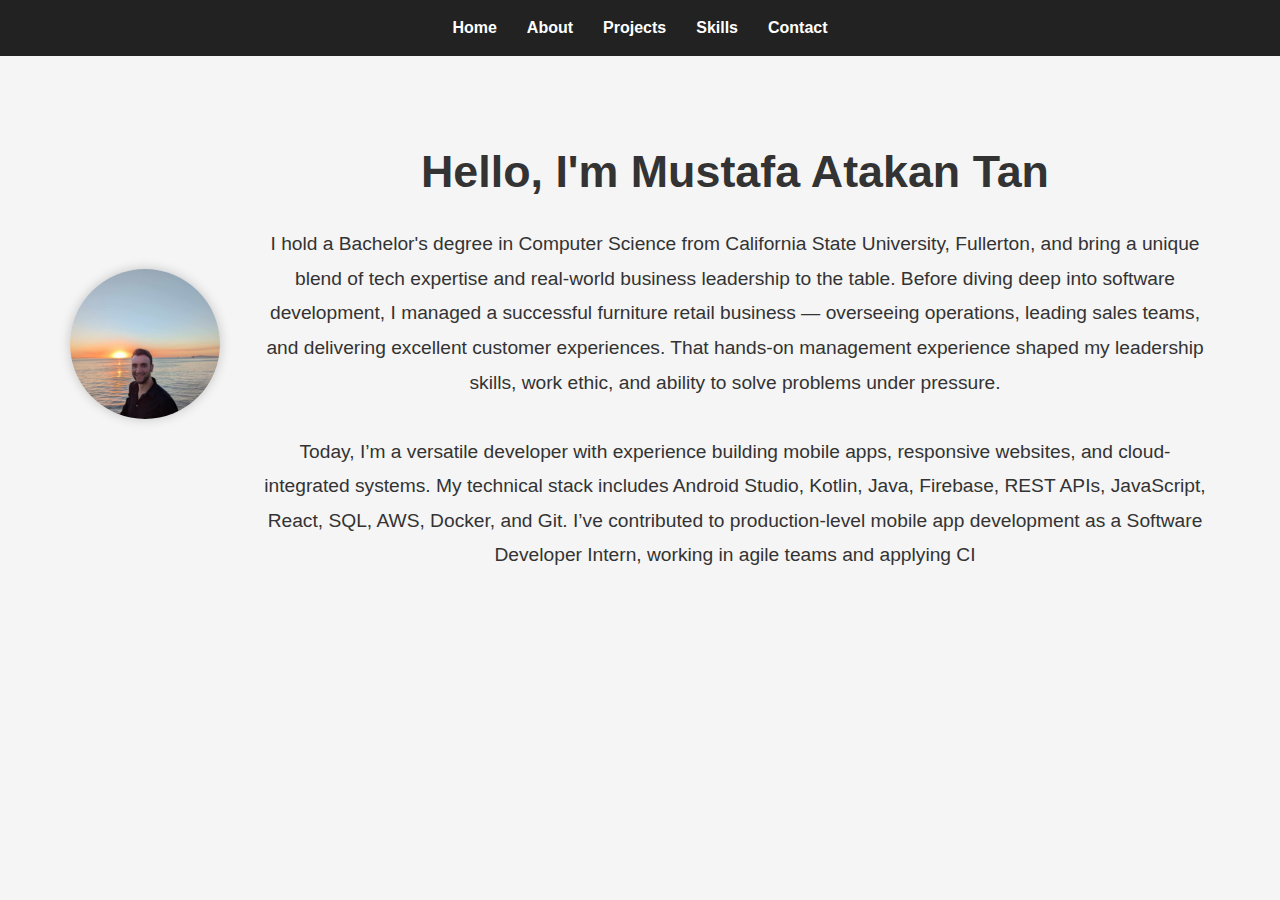
<file: index.html>
<!DOCTYPE html>
<html lang="en">
<head>
  <meta charset="UTF-8" />
  <meta name="viewport" content="width=device-width, initial-scale=1.0" />
  <title>My Portfolio</title>
  <link rel="stylesheet" href="style.css" />
  <style>
    .hero {
      max-width: 1200px;
      margin: 0 auto;
      padding: 80px 30px;
      display: flex;
      flex-wrap: wrap;
      align-items: center;
      gap: 40px;
    }

    .profile-pic {
      width: 260px;
      height: 260px;
      object-fit: cover;
      border-radius: 50%;
      box-shadow: 0 0 12px rgba(0, 0, 0, 0.2);
      flex-shrink: 0;
    }

    .hero-text {
      flex: 1;
    }

    .hero-text h1 {
      font-size: 2.8em;
      margin-bottom: 20px;
    }

    .hero-text p {
      font-size: 1.2em;
      line-height: 1.8;
    }

    @media (max-width: 768px) {
      .hero {
        flex-direction: column;
        text-align: center;
      }

      .hero-text h1 {
        font-size: 2em;
      }

      .profile-pic {
        margin-bottom: 20px;
      }
    }

    footer {
      text-align: center;
      padding: 30px;
      background-color: #1a1a1a;
      color: white;
    }
  </style>
</head>
<body>
  <header>
    <nav>
      <ul>
        <li><a href="index.html">Home</a></li>
        <li><a href="about.html">About</a></li>
        <li><a href="projects.html">Projects</a></li>
        <li><a href="skills.html">Skills</a></li>
        <li><a href="contact.html">Contact</a></li>
      </ul>
    </nav>
  </header>

  <section class="hero">
    <img src="images/1731384012425.jpg" alt="Mustafa Atakan Tan" class="profile-pic" />
    <div class="hero-text">
      <h1>Hello, I'm Mustafa Atakan Tan</h1>
      <p>
        I hold a Bachelor's degree in Computer Science from California State University, Fullerton, and bring a unique blend of tech expertise and real-world business leadership to the table. Before diving deep into software development, I managed a successful furniture retail business — overseeing operations, leading sales teams, and delivering excellent customer experiences. That hands-on management experience shaped my leadership skills, work ethic, and ability to solve problems under pressure.
        <br><br>
        Today, I’m a versatile developer with experience building mobile apps, responsive websites, and cloud-integrated systems. My technical stack includes Android Studio, Kotlin, Java, Firebase, REST APIs, JavaScript, React, SQL, AWS, Docker, and Git. I’ve contributed to production-level mobile app development as a Software Developer Intern, working in agile teams and applying CI
</file>
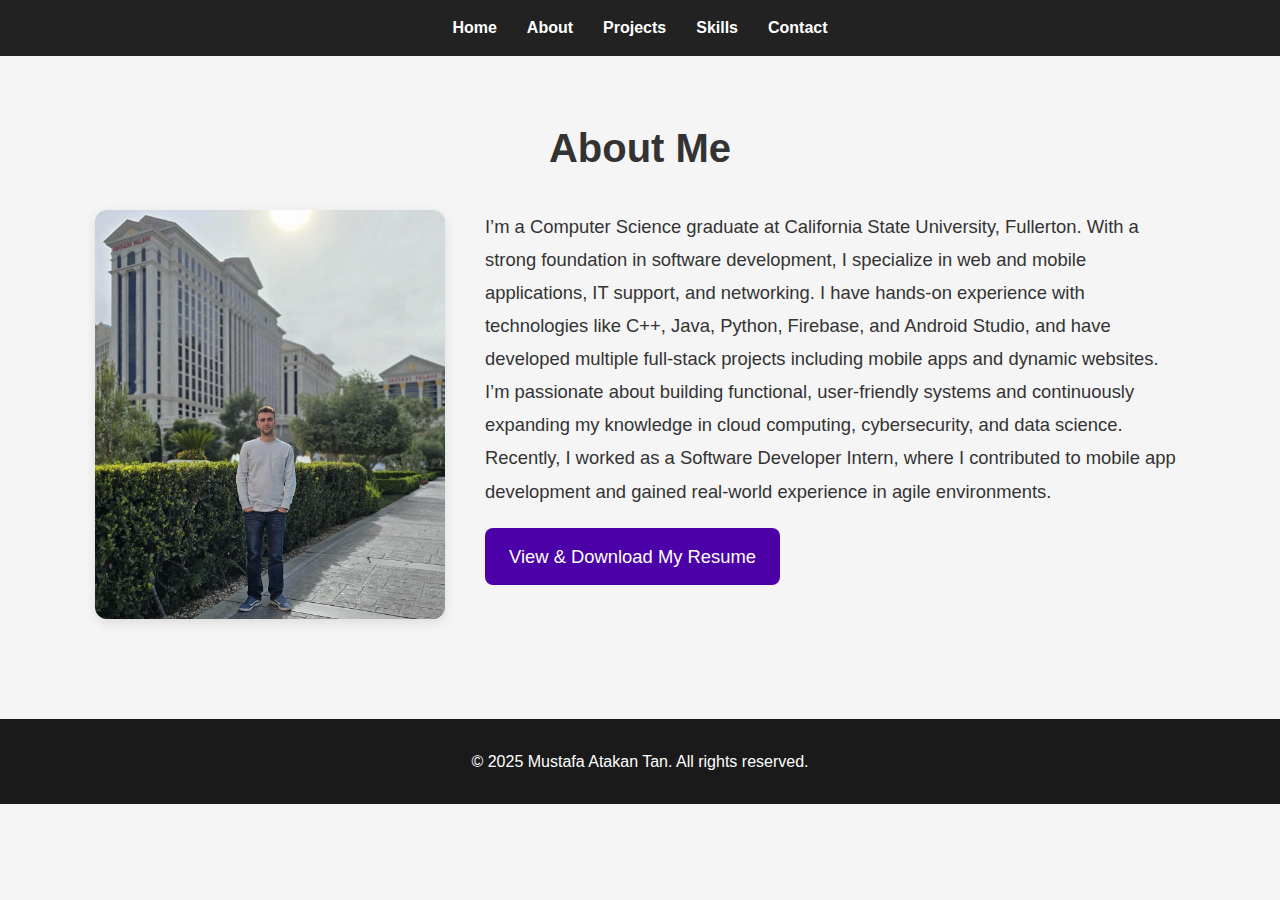
<file: about.html>
<!DOCTYPE html>
<html lang="en">
<head>
  <meta charset="UTF-8">
  <meta name="viewport" content="width=device-width, initial-scale=1.0">
  <title>About Me</title>
  <link rel="stylesheet" href="style.css">
  <style>
    body {
      margin: 0;
      padding: 0;
      font-family: Arial, sans-serif;
    }

    .about {
      padding: 60px 40px;
      max-width: 1200px;
      margin: 0 auto;
    }

    .about h1 {
      font-size: 2.5em;
      margin-bottom: 30px;
      text-align: center;
    }

    .about-content {
      display: flex;
      flex-wrap: wrap;
      align-items: flex-start;
      justify-content: center;
      gap: 40px;
    }

    .about-content img {
      width: 350px;
      height: auto;
      border-radius: 12px;
      box-shadow: 0 4px 12px rgba(0, 0, 0, 0.1);
    }

    .about-text {
      flex: 1;
      max-width: 700px;
      font-size: 1.15em;
      line-height: 1.8;
    }

    .resume-button {
      display: inline-block;
      margin-top: 20px;
      padding: 12px 24px;
      background-color: #4b00a8;
      color: white;
      text-decoration: none;
      border-radius: 8px;
      font-size: 1em;
      transition: background-color 0.3s ease;
    }

    .resume-button:hover {
      background-color: #36007a;
    }

    footer {
      text-align: center;
      padding: 30px;
      background-color: #1a1a1a;
      color: #fff;
    }
  </style>
</head>
<body>
  <header>
    <nav>
      <ul>
        <li><a href="index.html">Home</a></li>
        <li><a href="about.html">About</a></li>
        <li><a href="projects.html">Projects</a></li>
        <li><a href="skills.html">Skills</a></li>
        <li><a href="contact.html">Contact</a></li>
      </ul>
    </nav>
  </header>

  <section class="about">
    <h1>About Me</h1>
    <div class="about-content">
      <img src="images/vegass.jpg" alt="Photo of Me in Vegas">
      <div class="about-text">
        <p>
          I’m a Computer Science graduate at California State University, Fullerton. With a strong foundation in software development, I specialize in web and mobile applications, IT support, and networking. I have hands-on experience with technologies like C++, Java, Python, Firebase, and Android Studio, and have developed multiple full-stack projects including mobile apps and dynamic websites. I’m passionate about building functional, user-friendly systems and continuously expanding my knowledge in cloud computing, cybersecurity, and data science. Recently, I worked as a Software Developer Intern, where I contributed to mobile app development and gained real-world experience in agile environments.
        </p>
        <a href="myresume.pdf" download class="resume-button">View & Download My Resume</a>

      </div>
    </div>
  </section>

  <footer>
    <p>&copy; 2025 Mustafa Atakan Tan. All rights reserved.</p>
  </footer>
</body>
</html>
</file>
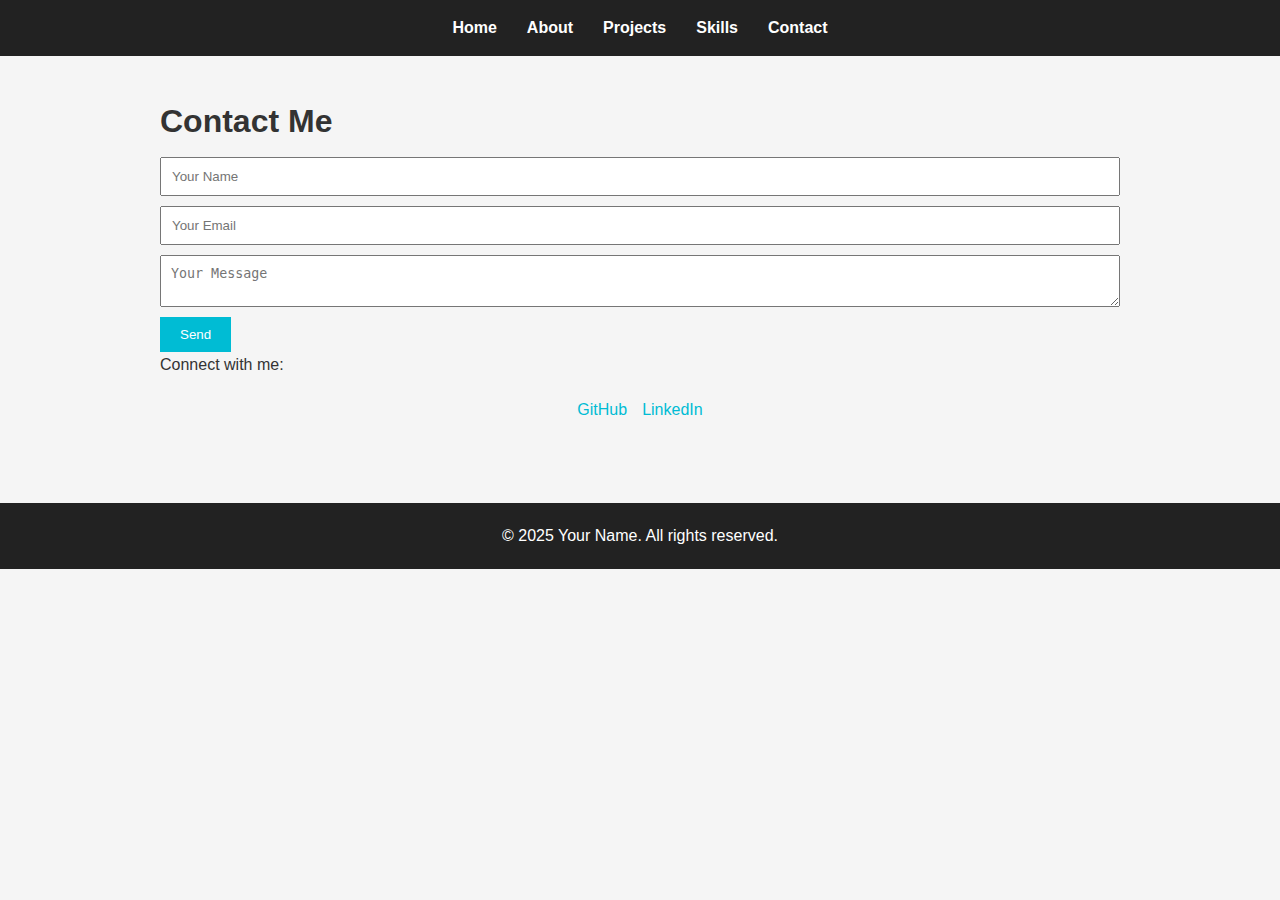
<file: contact.html>
<!-- contact.html -->
<!DOCTYPE html>
<html lang="en">
<head>
  <meta charset="UTF-8">
  <meta name="viewport" content="width=device-width, initial-scale=1.0">
  <title>Contact</title>
  <link rel="stylesheet" href="style.css">
</head>
<body>
  <header>
    <nav>
      <ul>
        <li><a href="index.html">Home</a></li>
        <li><a href="about.html">About</a></li>
        <li><a href="projects.html">Projects</a></li>
        <li><a href="skills.html">Skills</a></li>
        <li><a href="contact.html">Contact</a></li>
      </ul>
    </nav>
  </header>

  <section class="contact">
    <h1>Contact Me</h1>
    <form action="#" method="post">
      <input type="text" placeholder="Your Name" required>
      <input type="email" placeholder="Your Email" required>
      <textarea placeholder="Your Message" required></textarea>
      <button type="submit">Send</button>
    </form>
    <p>Connect with me:</p>
    <ul class="social">
      <li><a href="https://github.com/yourusername" target="_blank">GitHub</a></li>
      <li><a href="https://linkedin.com/in/yourusername" target="_blank">LinkedIn</a></li>
    </ul>
  </section>

  <footer>
    <p>&copy; 2025 Your Name. All rights reserved.</p>
  </footer>
</body>
</html>
</file>
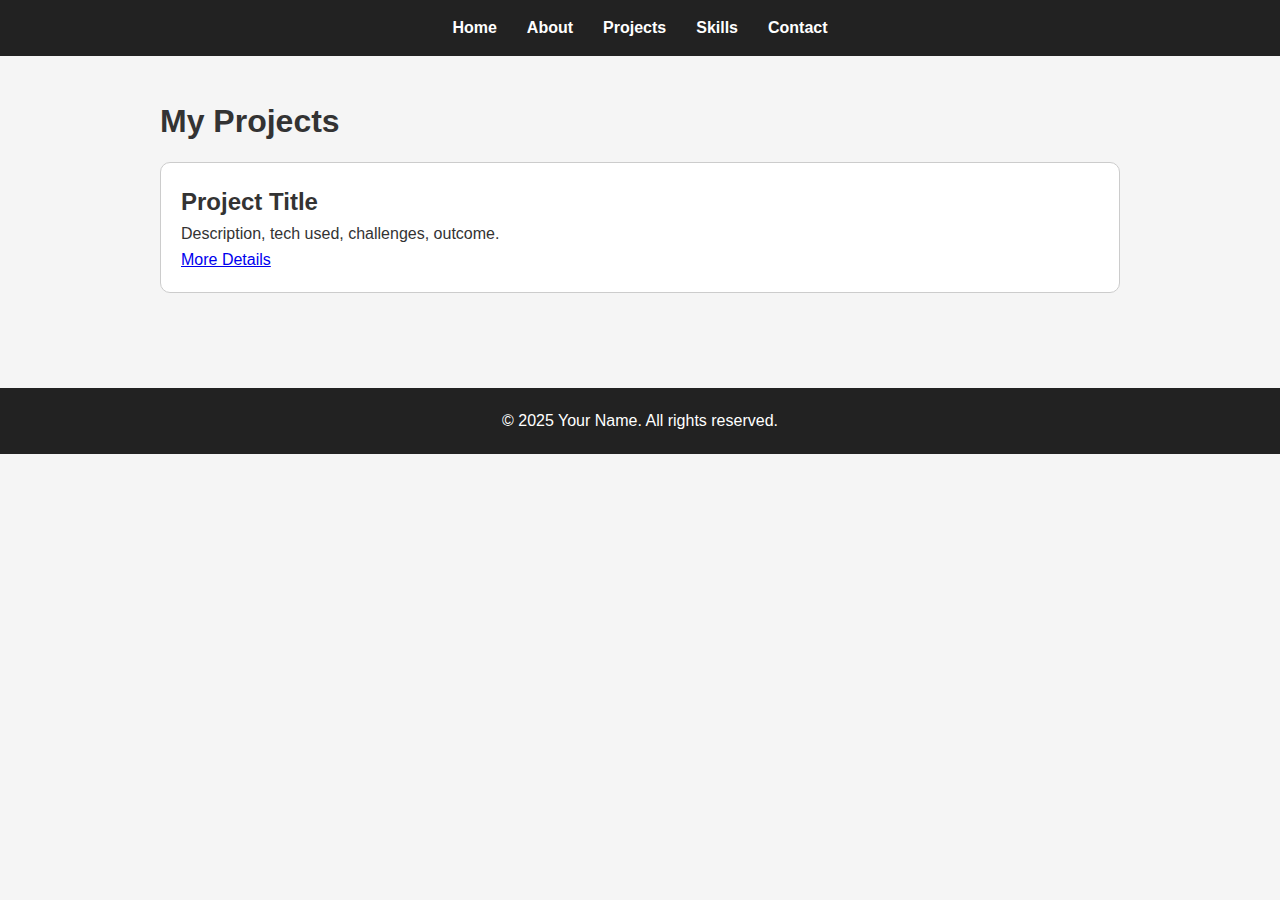
<file: projects.html>
<!-- projects.html -->
<!DOCTYPE html>
<html lang="en">
<head>
  <meta charset="UTF-8">
  <meta name="viewport" content="width=device-width, initial-scale=1.0">
  <title>Projects</title>
  <link rel="stylesheet" href="style.css">
</head>
<body>
  <header>
    <nav>
      <ul>
        <li><a href="index.html">Home</a></li>
        <li><a href="about.html">About</a></li>
        <li><a href="projects.html">Projects</a></li>
        <li><a href="skills.html">Skills</a></li>
        <li><a href="contact.html">Contact</a></li>
      </ul>
    </nav>
  </header>

  <section class="projects">
    <h1>My Projects</h1>
    <div class="project-item">
      <h2>Project Title</h2>
      <p>Description, tech used, challenges, outcome.</p>
      <a href="project1.html">More Details</a>
    </div>
  </section>

  <footer>
    <p>&copy; 2025 Your Name. All rights reserved.</p>
  </footer>
</body>
</html>
</file>
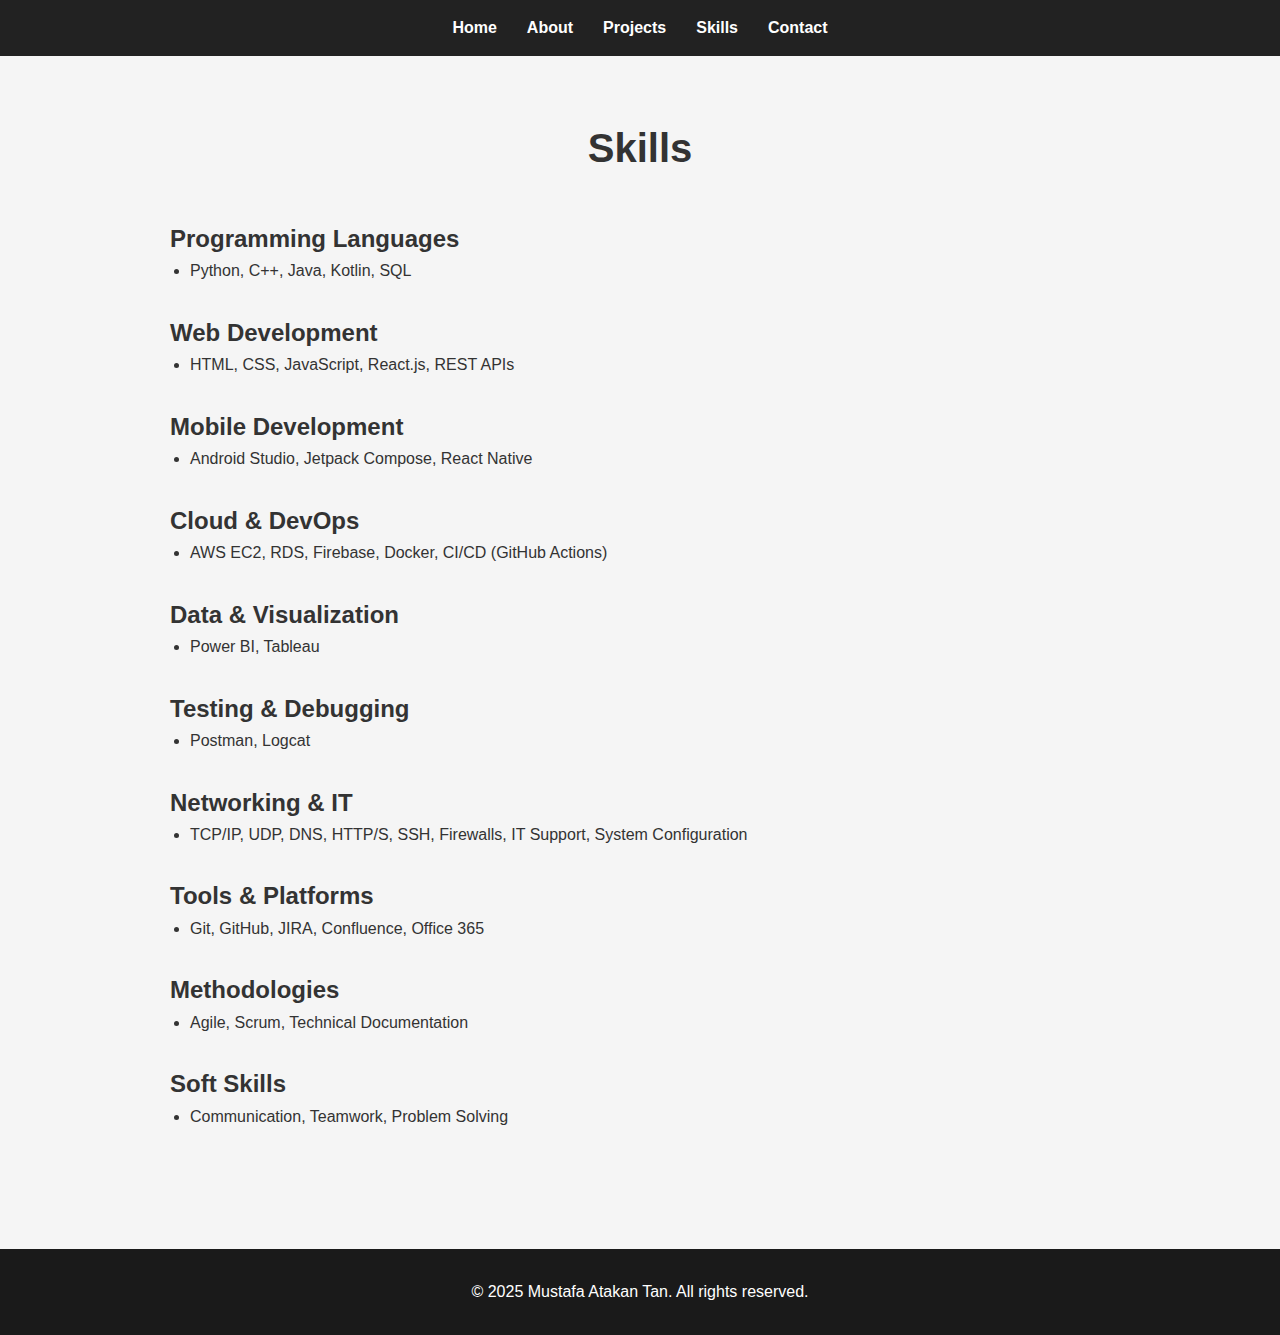
<file: skills.html>
<!-- skills.html -->
<!DOCTYPE html>
<html lang="en">
<head>
  <meta charset="UTF-8">
  <meta name="viewport" content="width=device-width, initial-scale=1.0">
  <title>Skills</title>
  <link rel="stylesheet" href="style.css">
  <style>
    .skills {
      max-width: 1000px;
      margin: 0 auto;
      padding: 60px 30px;
    }

    .skills h1 {
      text-align: center;
      margin-bottom: 40px;
      font-size: 2.5em;
    }

    .skills h2 {
      margin-top: 30px;
      color: #333;
    }

    .skills ul {
      list-style-type: disc;
      padding-left: 20px;
      margin-bottom: 20px;
      line-height: 1.6;
    }

    footer {
      text-align: center;
      padding: 30px;
      background-color: #1a1a1a;
      color: #fff;
    }
  </style>
</head>
<body>
  <header>
    <nav>
      <ul>
        <li><a href="index.html">Home</a></li>
        <li><a href="about.html">About</a></li>
        <li><a href="projects.html">Projects</a></li>
        <li><a href="skills.html">Skills</a></li>
        <li><a href="contact.html">Contact</a></li>
      </ul>
    </nav>
  </header>

  <section class="skills">
    <h1>Skills</h1>

    <h2>Programming Languages</h2>
    <ul>
      <li>Python, C++, Java, Kotlin, SQL</li>
    </ul>

    <h2>Web Development</h2>
    <ul>
      <li>HTML, CSS, JavaScript, React.js, REST APIs</li>
    </ul>

    <h2>Mobile Development</h2>
    <ul>
      <li>Android Studio, Jetpack Compose, React Native</li>
    </ul>

    <h2>Cloud & DevOps</h2>
    <ul>
      <li>AWS EC2, RDS, Firebase, Docker, CI/CD (GitHub Actions)</li>
    </ul>

    <h2>Data & Visualization</h2>
    <ul>
      <li>Power BI, Tableau</li>
    </ul>

    <h2>Testing & Debugging</h2>
    <ul>
      <li>Postman, Logcat</li>
    </ul>

    <h2>Networking & IT</h2>
    <ul>
      <li>TCP/IP, UDP, DNS, HTTP/S, SSH, Firewalls, IT Support, System Configuration</li>
    </ul>

    <h2>Tools & Platforms</h2>
    <ul>
      <li>Git, GitHub, JIRA, Confluence, Office 365</li>
    </ul>

    <h2>Methodologies</h2>
    <ul>
      <li>Agile, Scrum, Technical Documentation</li>
    </ul>

    <h2>Soft Skills</h2>
    <ul>
      <li>Communication, Teamwork, Problem Solving</li>
    </ul>
  </section>

  <footer>
    <p>&copy; 2025 Mustafa Atakan Tan. All rights reserved.</p>
  </footer>
</body>
</html>
</file>
<file: style.css>
* {
    margin: 0;
    padding: 0;
    box-sizing: border-box;
  }
  
  body {
    font-family: Arial, sans-serif;
    line-height: 1.6;
    background: #f5f5f5;
    color: #333;
  }
  
  header {
    background-color: #222;
    padding: 15px 0;
  }
  
  nav ul {
    list-style: none;
    display: flex;
    justify-content: center;
    gap: 30px;
  }
  
  nav ul li a {
    color: white;
    text-decoration: none;
    font-weight: bold;
  }
  
  nav ul li a:hover {
    color: #00bcd4;
  }
  
  .hero {
    text-align: center;
    padding: 60px 20px;
  }
  
  .hero img.profile-pic {
    width: 150px;
    height: 150px;
    border-radius: 50%;
    object-fit: cover;
    margin-bottom: 20px;
  }
  
  section {
    padding: 40px 20px;
    max-width: 1000px;
    margin: auto;
  }
  
  footer {
    text-align: center;
    padding: 20px;
    background-color: #222;
    color: white;
    margin-top: 40px;
  }
  
  form input, form textarea {
    display: block;
    width: 100%;
    padding: 10px;
    margin: 10px 0;
  }
  
  form button {
    background-color: #00bcd4;
    color: white;
    padding: 10px 20px;
    border: none;
    cursor: pointer;
  }
  
  form button:hover {
    background-color: #0097a7;
  }
  
  .social {
    list-style: none;
    display: flex;
    justify-content: center;
    gap: 15px;
    margin-top: 20px;
  }
  
  .social a {
    text-decoration: none;
    color: #00bcd4;
  }
  
  .project-item {
    border: 1px solid #ccc;
    padding: 20px;
    margin: 15px 0;
    background: white;
    border-radius: 10px;
  }
  
  @media (max-width: 768px) {
    nav ul {
      flex-direction: column;
      align-items: center;
    }
  
    .hero img.profile-pic {
      width: 100px;
      height: 100px;
    }
  }
</file>
